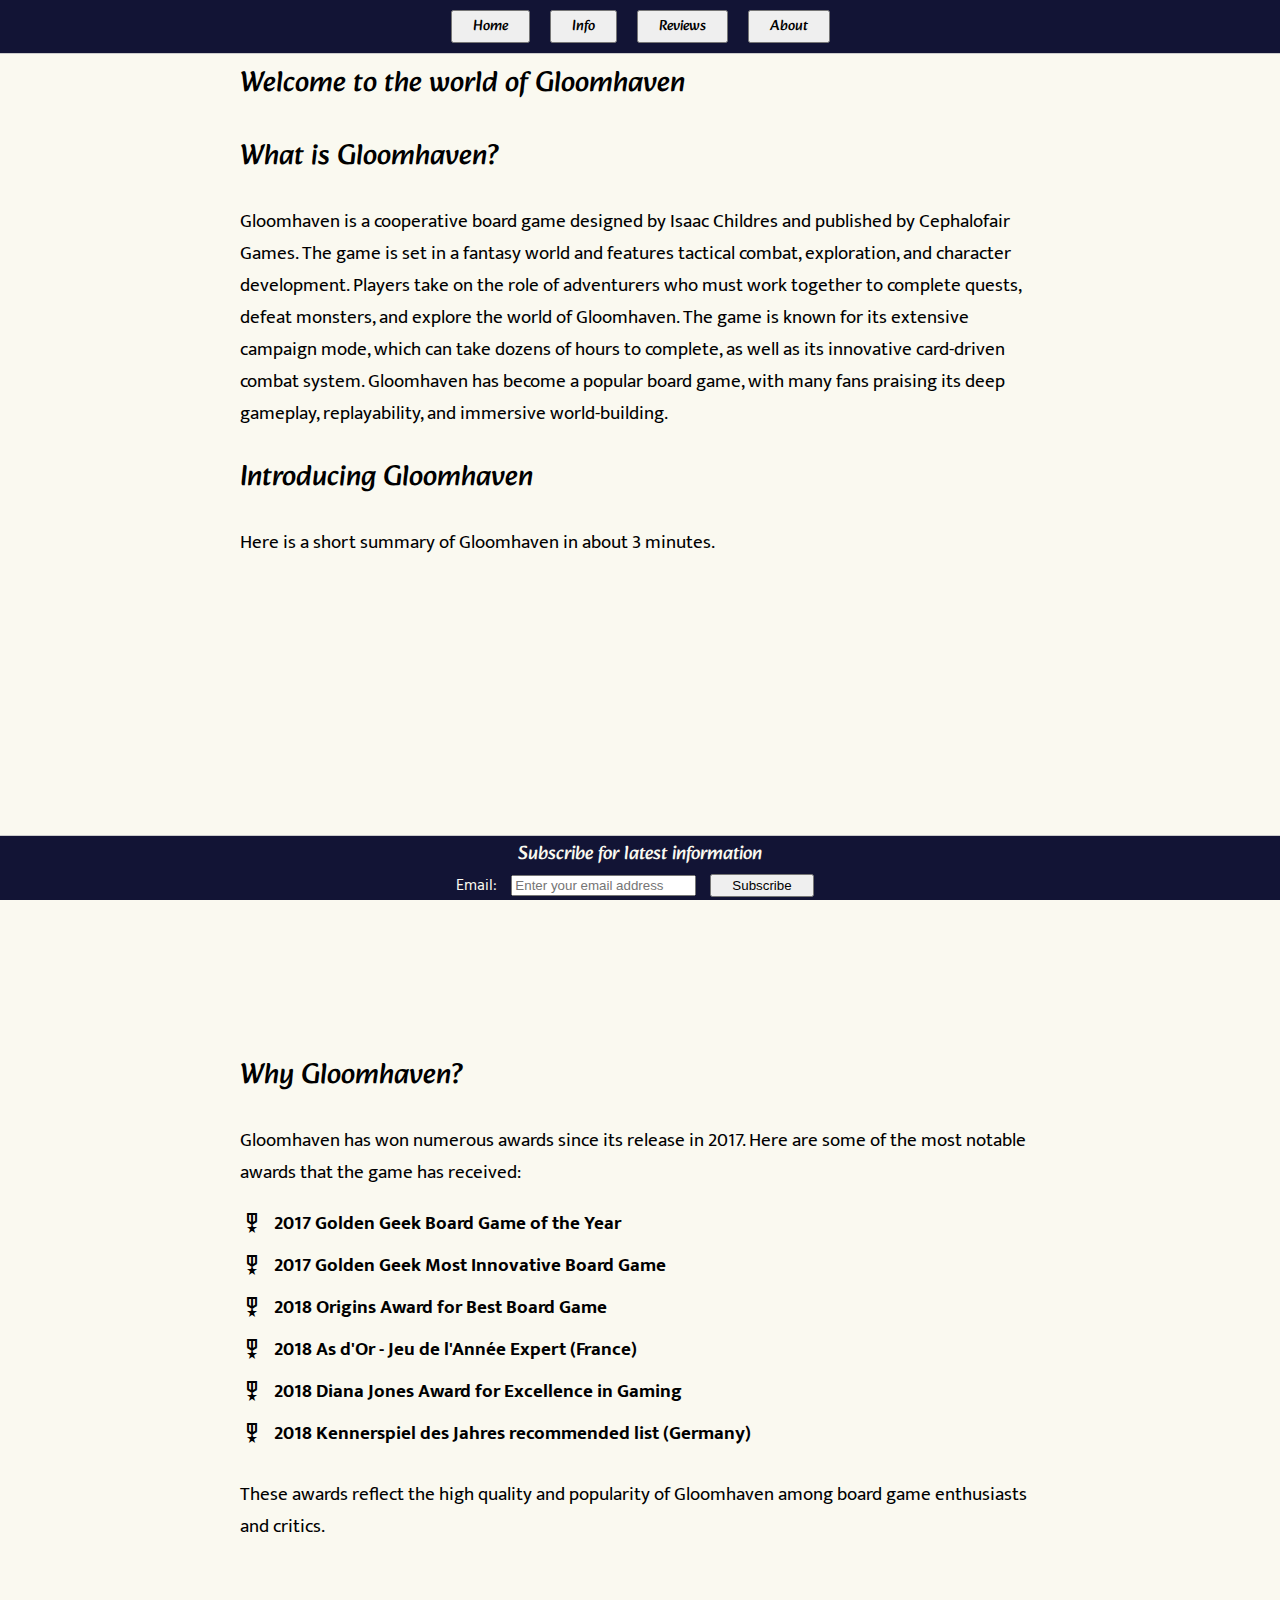
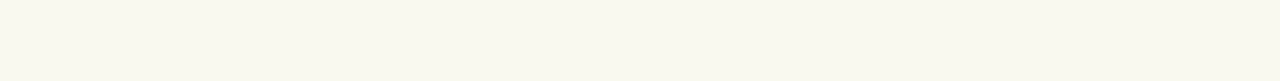
<file: index.html>
<!DOCTYPE html>
<html>
<head>
    <meta charset="utf-8" />
    <meta name="viewport" content="width=device-width, initial-scale=1.0" />
    <meta http-equiv="X-UA-Compatible" content="IE=edge" />
    <meta name="description" content="Index Page" />
    <meta name="author" content="Jason Ko" />
    <link rel="stylesheet" href="style.css" type="text/css"/>
    <link rel="stylesheet" href="https://fonts.googleapis.com/css2?family=Material+Symbols+Outlined:opsz,wght,FILL,GRAD@48,400,0,0" />
    <title>Welcome to Gloomhaven</title>
</head>
<body>
    <nav>
        <button><a href="index.html">Home</a></button>
        <button><a href="info.html">Info</a></button>
        <button><a href="reviews.html">Reviews</a></button>
        <button><a href="about.html">About</a></button>
    </nav>

    <main>
        <article>
            <section>
                <h1>Welcome to the world of Gloomhaven</h1>

                <h2>What is Gloomhaven?</h2>
                <p>
                    Gloomhaven is a cooperative board game designed by Isaac Childres and published by Cephalofair Games. 
                    The game is set in a fantasy world and features tactical combat, exploration, and character development. 
                    Players take on the role of adventurers who must work together to complete quests, defeat monsters, and explore the world of Gloomhaven. 
                    The game is known for its extensive campaign mode, which can take dozens of hours to complete, as well as its innovative card-driven combat system. 
                    Gloomhaven has become a popular board game, with many fans praising its deep gameplay, replayability, and immersive world-building.
                </p>

                <h2>Introducing Gloomhaven</h2>
                <p>Here is a short summary of Gloomhaven in about 3 minutes.</p>
                <div class="video-container">
                    <iframe 
                        width="560" 
                        height="315" 
                        src="https://www.youtube.com/embed/aUE-x8eCg6g" 
                        title="YouTube video player" 
                        frameborder="0" 
                        allow="accelerometer; autoplay; clipboard-write; encrypted-media; gyroscope; picture-in-picture; web-share" 
                        allowfullscreen>
                    </iframe>
                </div>

                <h2>Why Gloomhaven?</h2>
                <p>Gloomhaven has won numerous awards since its release in 2017. Here are some of the most notable awards that the game has received:</p>

                <ul class="award-ul">
                    <li class="award-list">
                        <i class="menu-icon material-symbols-outlined">
                            <span class="material-symbols-outlined">military_tech</span>
                        </i>
                        2017 Golden Geek Board Game of the Year
                    </li>
                    <li class="award-list">
                        <i class="menu-icon material-symbols-outlined">
                            <span class="material-symbols-outlined">military_tech</span>
                        </i>
                        2017 Golden Geek Most Innovative Board Game
                    </li>
                    <li class="award-list">
                        <i class="menu-icon material-symbols-outlined">
                            <span class="material-symbols-outlined">military_tech</span>
                        </i>
                        2018 Origins Award for Best Board Game
                    </li>
                    <li class="award-list">
                        <i class="menu-icon material-symbols-outlined">
                            <span class="material-symbols-outlined">military_tech</span>
                        </i>
                        2018 As d'Or - Jeu de l'Année Expert (France)
                    </li>
                    <li class="award-list">
                        <i class="menu-icon material-symbols-outlined">
                            <span class="material-symbols-outlined">military_tech</span>
                        </i>
                        2018 Diana Jones Award for Excellence in Gaming
                    </li>
                    <li class="award-list">
                        <i class="menu-icon material-symbols-outlined">
                            <span class="material-symbols-outlined">military_tech</span>
                        </i>
                        2018 Kennerspiel des Jahres recommended list (Germany)
                    </li>
                </ul>
                

                <p>These awards reflect the high quality and popularity of Gloomhaven among board game enthusiasts and critics.</p>

            </section>
        </article>

    <div class="subscribe">
        <h2>Subscribe for latest information</h2>
        <form>
            <label for="email">Email: </label>
            <input type="email" id="email" name="email" action="https://httpbin.org/post" placeholder="Enter your email address">
            <button type="submit">Subscribe</button>
        </form>
    </div>
    </main>
</body>
</html>
</file>
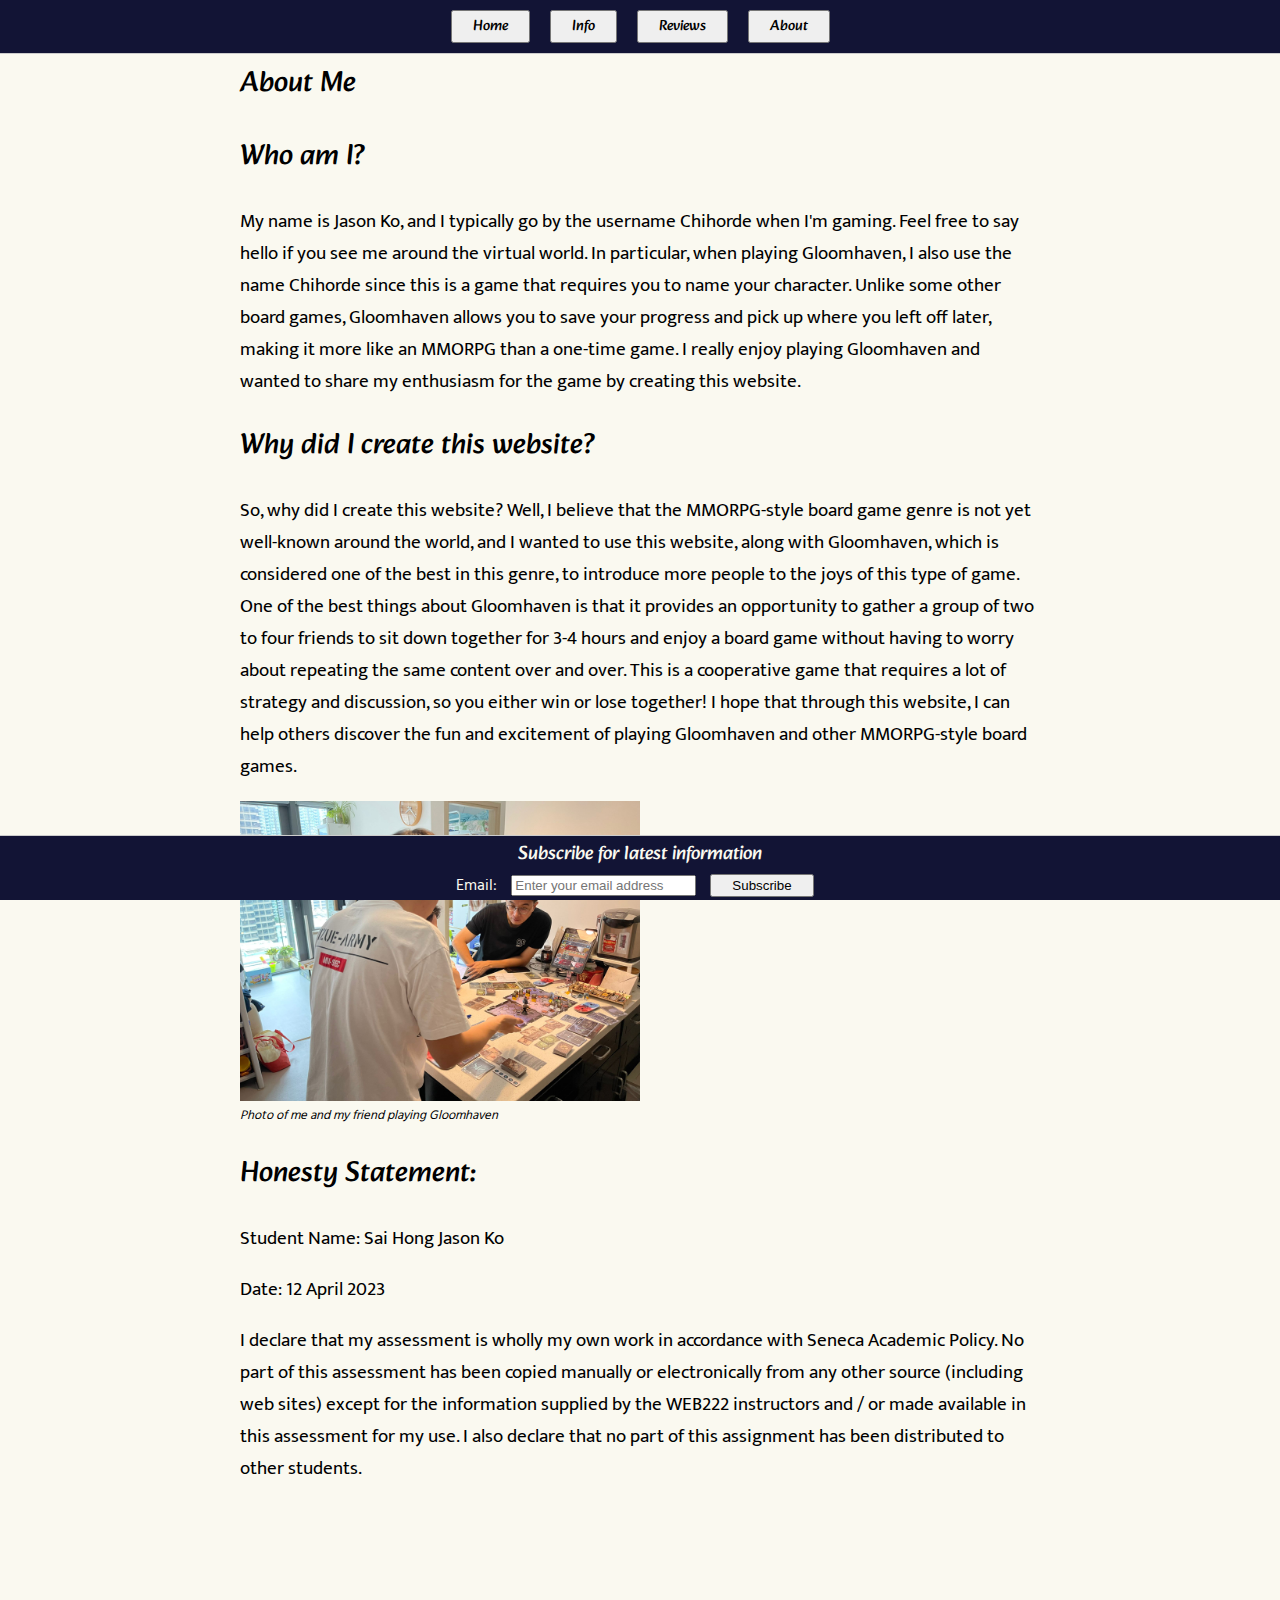
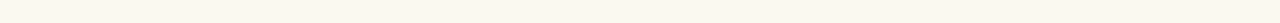
<file: about.html>
<!DOCTYPE html>
<html>
<head>
    <meta charset="utf-8" />
    <meta name="viewport" content="width=device-width, initial-scale=1.0" />
    <meta http-equiv="X-UA-Compatible" content="IE=edge" />
    <meta name="description" content="Index Page" />
    <meta name="author" content="Jason Ko" />
    <link rel="stylesheet" href="style.css" type="text/css"/>
    <title>About Me</title>
</head>
<body>
    <nav>
        <button><a href="index.html">Home</a></button>
        <button><a href="info.html">Info</a></button>
        <button><a href="reviews.html">Reviews</a></button>
        <button><a href="about.html">About</a></button>
    </nav>
    
    <main>
        <article>
            <section>
                <h1>About Me</h1>

                <h2>Who am I?</h2>
                <p>
                    My name is Jason Ko, and I typically go by the username Chihorde when I'm gaming. 
                    Feel free to say hello if you see me around the virtual world. 
                    In particular, when playing Gloomhaven, I also use the name Chihorde since this is a game that requires you to name your character. 
                    Unlike some other board games, Gloomhaven allows you to save your progress and pick up where you left off later, making it more like an MMORPG than a one-time game. 
                    I really enjoy playing Gloomhaven and wanted to share my enthusiasm for the game by creating this website.
                </p>

                <h2>Why did I create this website?</h2>
                <p>
                    So, why did I create this website? Well, I believe that the MMORPG-style board game genre is not yet well-known around the world, 
                    and I wanted to use this website, along with Gloomhaven, which is considered one of the best in this genre, 
                    to introduce more people to the joys of this type of game. 
                    One of the best things about Gloomhaven is that it provides an opportunity to gather a group of two to four friends to sit down together for 
                    3-4 hours and enjoy a board game without having to worry about repeating the same content over and over. 
                    This is a cooperative game that requires a lot of strategy and discussion, so you either win or lose together! 
                    I hope that through this website, I can help others discover the fun and excitement of playing Gloomhaven and other MMORPG-style board games.
                </p>

                <figure>
                    <img src="img1.JPG" alt="photo of me and my friend playing Gloomhaven" width="400">
                    <figcaption>Photo of me and my friend playing Gloomhaven</figcaption>
                </figure>
            </section>

            <section>
                <h2>Honesty Statement: </h2>
                <p>Student Name: Sai Hong Jason Ko</p>
                <p>Date: <time datetime="2023-04-12">12 April 2023</time></p>
                <p>
                    I declare that my assessment is wholly my own work in accordance with Seneca Academic Policy. 
                    No part of this assessment has been copied manually or electronically from any other source (including web sites) 
                    except for the information supplied by the WEB222 instructors and / or made available in this assessment for my use. 
                    I also declare that no part of this assignment has been distributed to other students.
                </p>
            </section>
        </article>
    <div class="subscribe">
        <h2>Subscribe for latest information</h2>
        <form>
            <label for="email">Email: </label>
            <input type="email" id="email" name="email" action="https://httpbin.org/post" placeholder="Enter your email address">
            <button type="submit">Subscribe</button>
        </form>
    </div>
    </main>
</body>
</html>
</file>
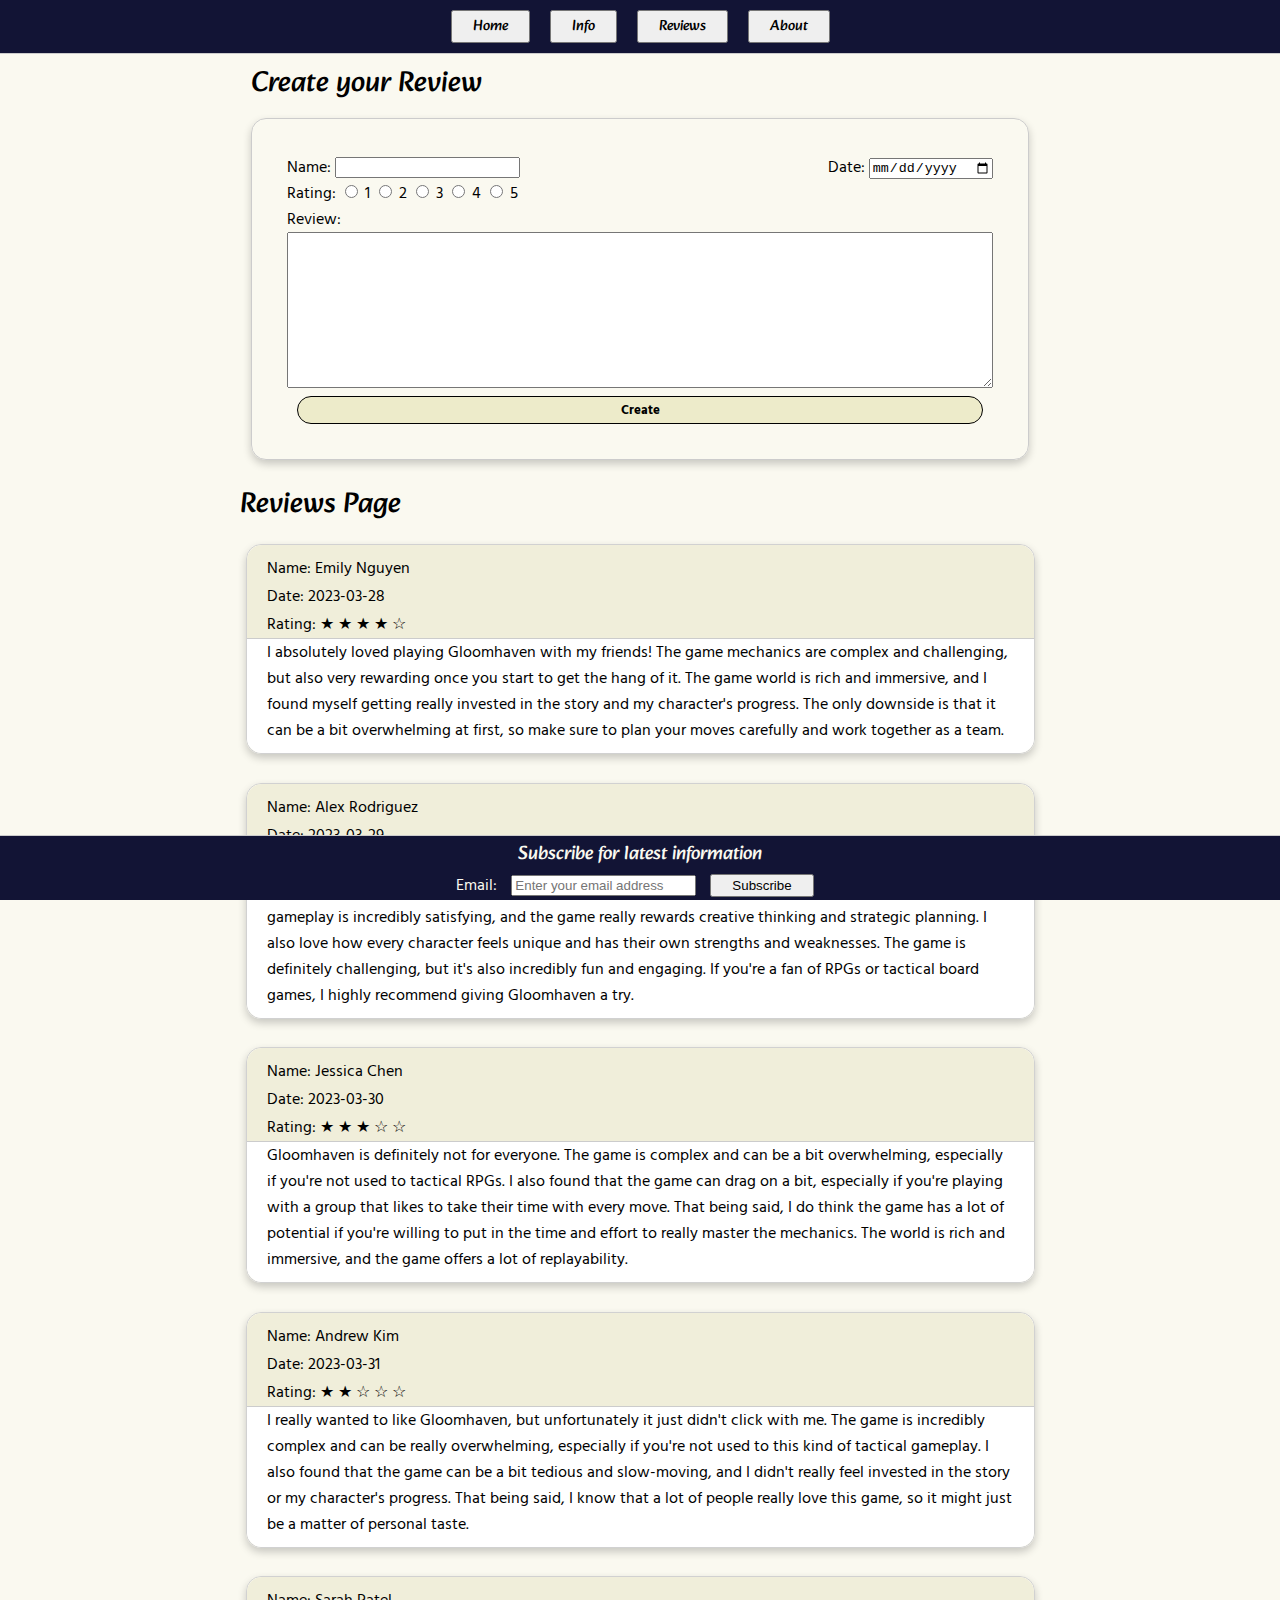
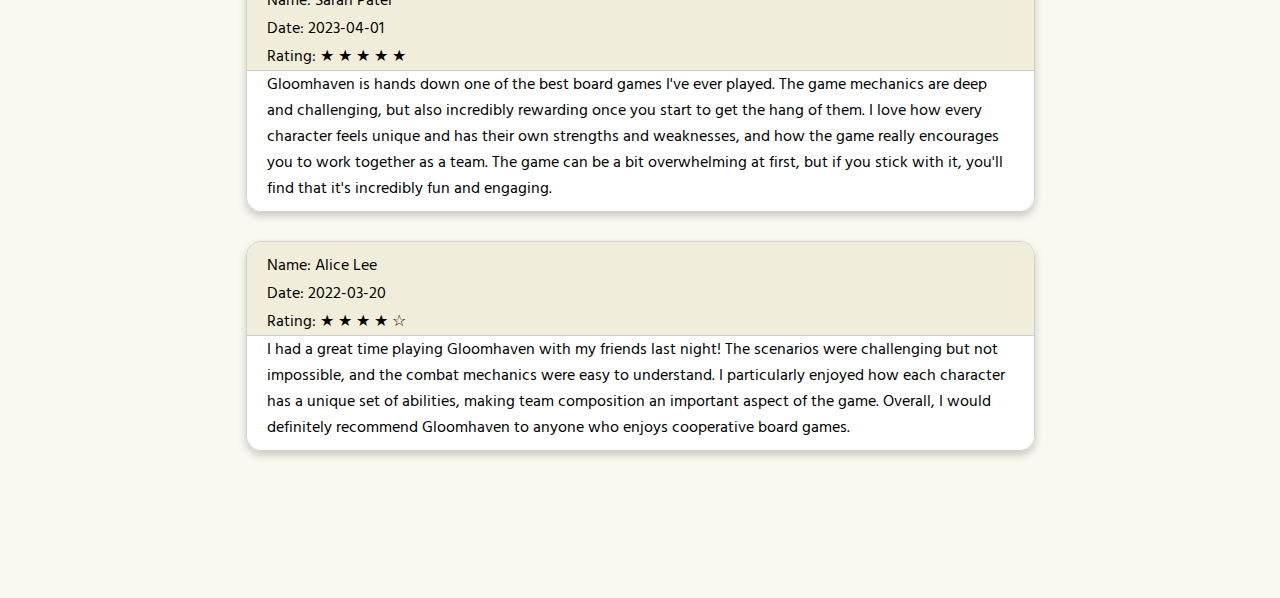
<file: reviews.html>
<!DOCTYPE html>
<html>
<head>
    <meta charset="utf-8" />
    <meta name="viewport" content="width=device-width, initial-scale=1.0" />
    <meta http-equiv="X-UA-Compatible" content="IE=edge" />
    <meta name="description" content="Index Page" />
    <meta name="author" content="Jason Ko" />
    <link rel="stylesheet" href="style.css" type="text/css"/>
    <title>Player reviews</title>
</head>
<body class="review-page">
    <nav>
        <button><a href="index.html">Home</a></button>
        <button><a href="info.html">Info</a></button>
        <button><a href="reviews.html">Reviews</a></button>
        <button><a href="about.html">About</a></button>
    </nav>

    <main>
       
        <section class="reviews-form">
            <h1>Create your Review</h1>
            <form class="review-form-input-area" action="#" method="post">
              <span class="form-name-date">
                <div class="form-name">
                  <label for="name">Name:</label>
                  <input type="text" id="name" name="name" required>
                </div>
                <div class="form-date">
                  <label for="date">Date:</label>
                  <input type="date" id="date" name="date" required>
                </div>
              </span>
                <div class="form-rating">
                  <label for="rating">Rating:</label>
                  <input type="radio" id="rating1" name="rating" value="1" required>
                  <label for="rating1">1</label>
                  <input type="radio" id="rating2" name="rating" value="2">
                  <label for="rating2">2</label>
                  <input type="radio" id="rating3" name="rating" value="3">
                  <label for="rating3">3</label>
                  <input type="radio" id="rating4" name="rating" value="4">
                  <label for="rating4">4</label>
                  <input type="radio" id="rating5" name="rating" value="5">
                  <label for="rating5">5</label>
                </div>
                <div class="form-review">
                  <label for="review">Review:</label>
                  <br>
                  <textarea id="review" name="review" required></textarea>
                </div>
                <button type="submit">Create</button>
              </form>
        </section>

    <section class="reviews-page">
        <h1>Reviews Page</h1>
        <table>
        <thead>
          </thead>
            <tbody id="reviews-table">
          <!-- Dynamically create the review rows here -->
            </tbody>
        </table>
    </section>
    <div class="subscribe">
        <h2>Subscribe for latest information</h2>
        <form>
            <label for="email">Email: </label>
            <input type="email" id="email" name="email" action="https://httpbin.org/post" placeholder="Enter your email address">
            <button type="submit">Subscribe</button>
        </form>
    </div>
    </main>

    <script src="data.js"></script>
</body>
</html>
</file>
<file: style.css>
@import url('https://fonts.googleapis.com/css2?family=Alkatra&family=Hind+Siliguri:wght@300&family=Mukta:wght@200&family=Open+Sans:wght@300&family=Roboto+Slab:wght@600&family=Roboto:wght@300&family=Ubuntu+Mono&display=swap');

/* Top navigation bar */

nav {
    position: fixed;
    top: 0;
    width: 100%;
    background-color: #121435;
    border-bottom: 1px solid #ccc;
    padding: 10px 0;
    display: flex;
    justify-content: center;
}

nav a {
    text-decoration: none;
    font-family: 'Alkatra', sans-serif;
    color: #000000;
    font-size: 1.1em;
}

/* Bottom subscription bar */

.subscribe {
    position: fixed;
    bottom: 0;
    width: 100%;
    background-color: #121435;
    border-top: 1px solid #ccc;
    padding-bottom: 2px;
    display: flex;
    flex-direction: column;
    justify-content: center;
    align-items: center;
}

.subscribe h2 {
    margin: 2px 0px;
    font-size: 1.2em;
    color: #faf9f0;
}

.subscribe label {
    color: #faf9f0;
    padding-right: 10px;
}
.subscribe button:hover {
    cursor: pointer;
}

form {
    font-family: "Hind Siliguri", Helvetica, sans-serif; 
}

button {
    margin: 0 10px;
    padding: 2px 20px;
}

/* article area */

h1, h2, h3 {
    font-family: 'Alkatra', sans-serif;
    font-size: 1.8em;
    font-weight: 400;
}

body {
    margin: 40px 0px 120px 0px;
    background-color: #faf9f0;
}

main {
    display: flex;
    flex-direction: column;
    justify-content: center;
    align-items: center;
}

p {
    max-width: 800px;
    font-family: 'Mukta', sans-serif;
    font-size: 1.2em;
}

ol{
    padding: 20px;
}

li {
    max-width: 750px;
    margin: 0;
    font-family: 'Mukta', sans-serif;
    font-size: 1.2em;
    padding-bottom: 10px;
}

ul {
    list-style-type: none;
    padding: 0;
}

.award-list {
    display: flex;
    align-items: center;
    font-family: 'Mukta', sans-serif;
    font-weight: bold;
    list-style: none;
}
  
li .menu-icon {
margin-right: 10px;
}

article {
    padding-left: 0px;
    padding-right: 0px;
  }

/* Mobile Responsive */
@media only screen and (max-width: 767px) {
    article {
      padding-left: 20px;
      padding-right: 20px;
    }

    ul {
        list-style-type: none;
        padding: 0;
        font-size: 0.8em;
    }
  }
/* Media items */

img {
    max-width: 100%;
    height: auto;
}

.video-container {
    position: relative;
    width: 100%;
    padding-bottom: 56.25%; /* 16:9 aspect ratio */
    height: 0;
}

.video-container iframe {
    position: absolute;
    top: 0;
    left: 0;
    width: 100%;
    height: 100%;
    max-width: 100%;
}

figure {
    margin: 0;
}

figcaption {
    font-size: 0.8em;
    font-style: italic;
    max-width: 800px;   
    font-family: "Hind Siliguri", Helvetica, sans-serif; 
}

/* Reviews Page - Card Part */

.review-page h1 {
    margin-bottom: 10px
}

tbody {
    display: flex;
    flex-wrap: wrap;
    font-family: "Hind Siliguri", Helvetica, sans-serif; 
}
  
.reviews-page { 
    max-width: 800px;
}

.card {
    display: flex;
    flex-direction: column;
    border: 1px solid #d1d1d1;
    border-radius: 15px;
    margin: 3.5px;
    box-shadow: 0 4px 8px 0 rgba(0, 0, 0, 0.2);
    transition: 0.3s;
    margin-bottom: 25px;
}

.card:hover {
    box-shadow: 0 8px 16px 0 rgba(0, 0, 0, 0.2);
}

.reviews-name {
    border-radius: 15px 15px 0 0;
    padding-top: 10px;
}

.reviews-date, .reviews-name {
    text-align: left;
    padding-left: 20px;
    background-color: #f0eeda;
}

.reviews-rating {
    text-align: left;
    border-bottom: 1px solid #ccc;
    padding-left: 20px;
    background-color: #f0eeda;
}

.reviews-review {
    text-align: left;
    padding: 0 20px 10px 20px;
    border-radius: 0 0 15px 15px;
    background-color: #ffffff;
}

/* Reviews Page - Form Part */

.review-form-input-area {
    display: flex;
    flex-direction: column;
    padding: 35px;
    border: 1px solid #ccc;
    border-radius: 15px;
    box-shadow: 0 4px 8px 0 rgba(0, 0, 0, 0.2);
    transition: 0.3s;
}

.form-review textarea {
    height: 150px;
    width: 100%;
  }

  .form-name-date{
    display: flex;
    flex-direction: row;
    justify-content: space-between;
  }


.reviews-form button {
    margin: 0 10px;
    padding: 2px 20px;
    border: 1px solid #000000;
    border-radius: 15px;
    background-color: #edebca;
    font-family: "Hind Siliguri", Helvetica, sans-serif; 
    font-weight: bold;
}

.reviews-form button:hover {
    cursor: pointer;
}

/* Mobile Responsive */
@media screen and (min-width: 768px) {
    .review-form-input-area {
      padding: 35px;
      max-width: 800px;
      margin: 0 auto;
    }
  
    .form-review textarea {
      width: 700px;
    }
  
    .form-name-date {
      flex-direction: row;
      justify-content: space-between;
    }
  
    .form-name,
    .form-date {
      margin-bottom: 0;
    }
    
  }
</file>
